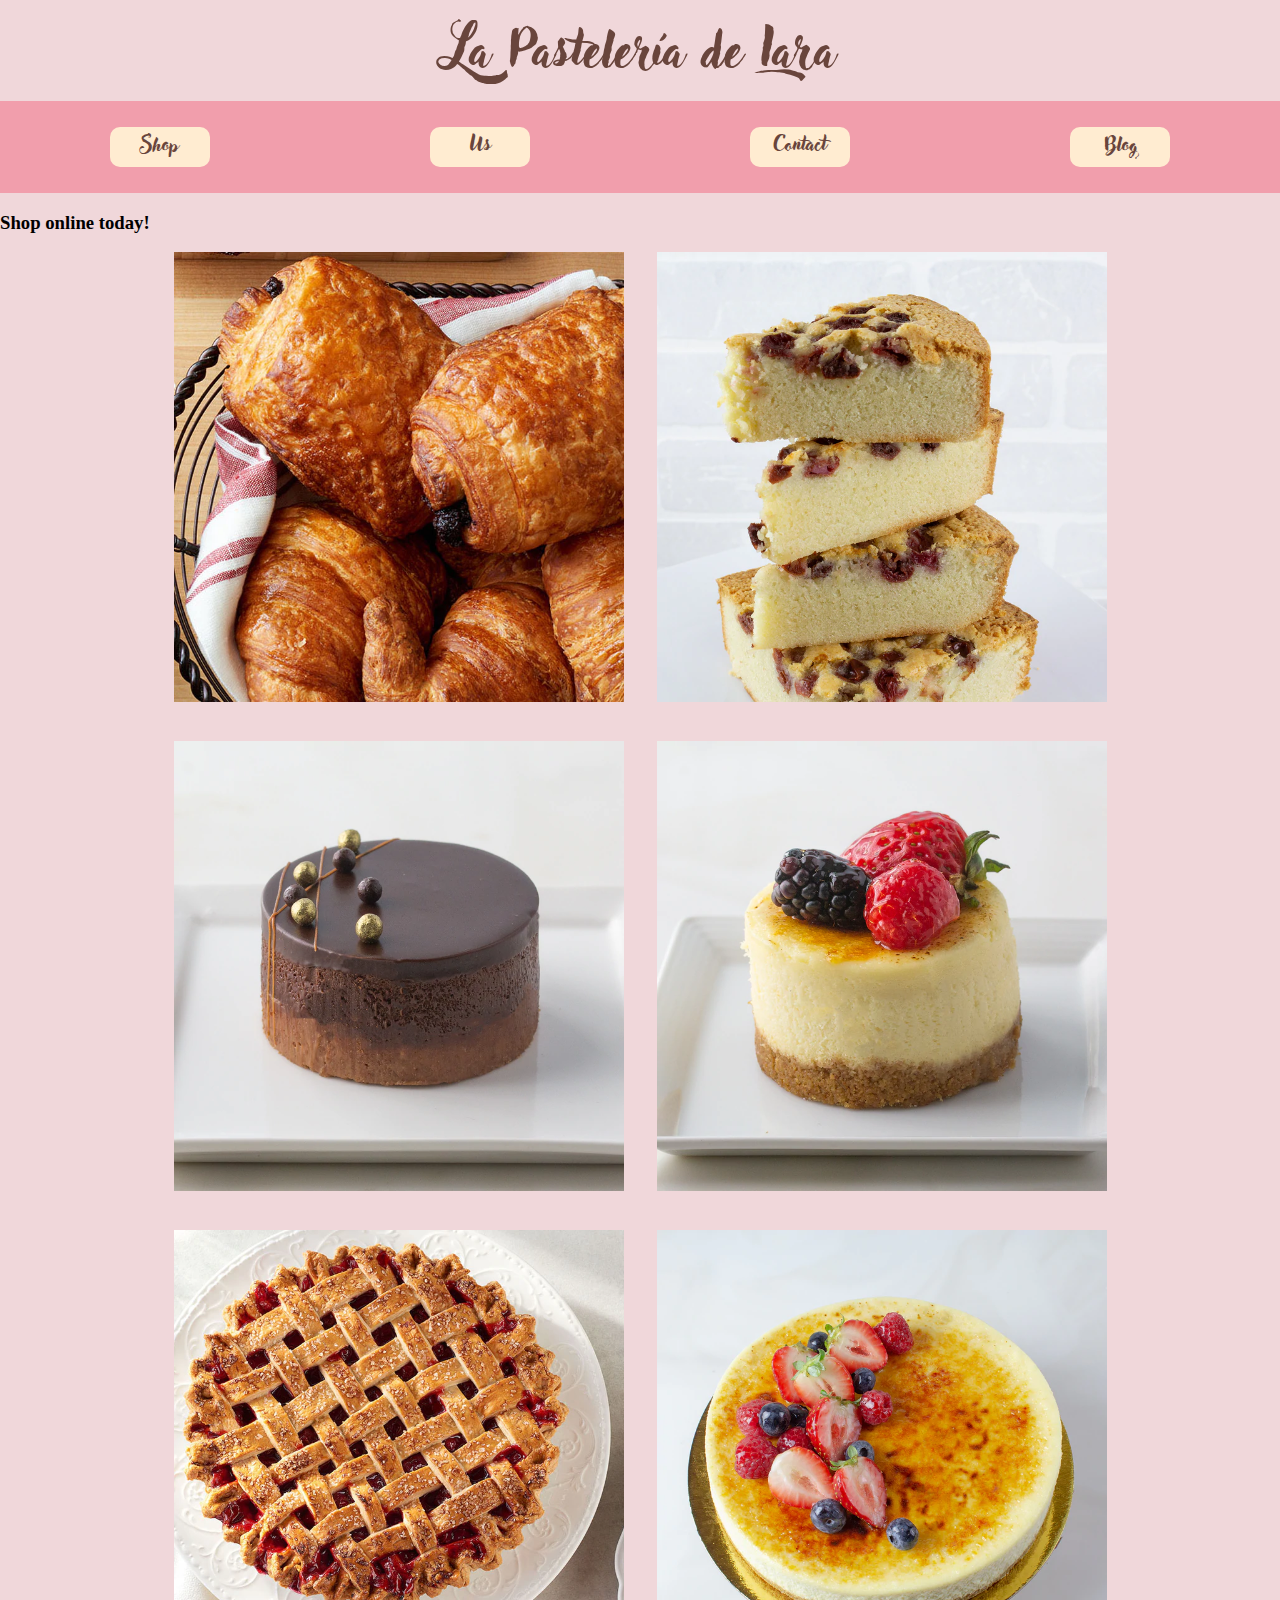
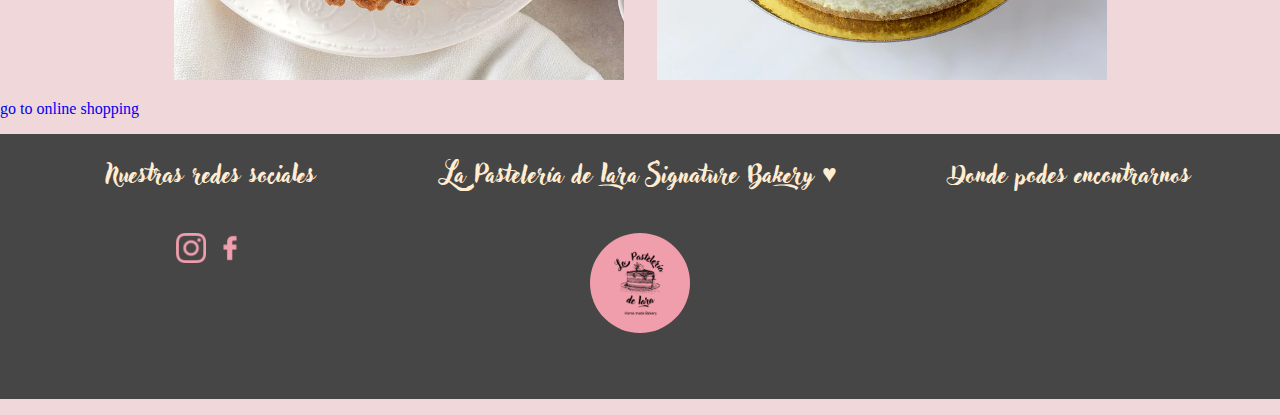
<file: Coder-Iara/index.html>
<!DOCTYPE html>
<html lang="en">
<head>
    <meta charset="UTF-8">
    <meta http-equiv="X-UA-Compatible" content="IE=edge">
    <meta name="viewport" content="width=device-width, initial-scale=1.0">
    <title>Ruaj bakery</title>
    <link rel="stylesheet" href="style.css">
</head>
<body>
    <main>
            <h1 class="titulo"><a href="index.html"></a>La Pastelería de Iara</h1>
    </main>
    <header>
        <nav class="nav-style">
            <ul class="list-style">
                <li>
                    <a href="pages/shop.html">
                        <button class="log-in" type="button">Shop</button>
                    </a>
                </li>
                <li>
                    <a href="pages/us.html">
                        <button class="log-in" type="button">Us</button>
                    </a>
                </li>
                <li>
                   <a href="pages/contact.html">
                       <button class="log-in" type="button">Contact</button>
                    </a>
                </li>
                <li>
                    <a href="pages/blog.html">
                        <button class="log-in" type="button">Blog</button>
                    </a>
                </li>
            </ul>
        </nav> 
    </header>
    <main>
        <section>
            <h3 class="shop-online">Shop online today!</h3>

            <ul class="parent-fotos">
                <li class="div1"> <img class="img1" src="images/foto1.webp" alt="Croissant" > </li>
                <li class="div2"> <img class="img2" src="images/foto2.webp" alt="Blueberry cake" ></li>
                <li class="div3"> <img class="img3" src="images/foto3.webp" alt="Chocolate cake" ></li>
                <li class="div4"> <img class="img4" src="images/foto4.webp" alt="Cheesecake" ></li>
                <li class="div5"> <img class="img5" src="images/foto5.webp" alt="pastafrola" ></li>
                <li class="div6"> <img class="img6" src="images/foto6.webp" alt="Big cheesecake" > </li>
            </ul>
        </section>
        <section>
            <a href="pages/shop.html">go to online shopping</a>
        </section>
    </main>
    <footer class="footer-class">
        <ul class="wrapper">
            <li class="one">
                <p>Nuestras redes sociales</p>
            </li>
            <li class="two">
                <p>La Pastelería de Iara Signature Bakery ♥</p>
            </li>
            <li class="three">
                <p>Donde podes encontrarnos</p>
            </li>
            <li class="four">
                <a href="https://www.instagram.com/lapasteleriadeiara/">
                    <img class="logos" src="images/logoig.png">
                </a>
                <a href="https://www.facebook.com/">
                    <img class="logos" src="images/logoface.png">
                </a>
            </li>
            <li class="five">
                <img class="logo-principal" src="images/bakery1.png">
            </li>
            <li class="six">
                <iframe src="https://www.google.com/maps/embed?pb=!1m18!1m12!1m3!1d3283.8141812590766!2d-58.4879234697223!3d-34.608860002761055!2m3!1f0!2f0!3f0!3m2!1i1024!2i768!4f13.1!3m3!1m2!1s0x95bcc9e051123d93%3A0xeeb7693e8918df78!2sAv.%20Nazca%20%26%20Av.%20%C3%81lvarez%20Jonte%2C%20Buenos%20Aires!5e0!3m2!1ses!2sar!4v1651607446875!5m2!1ses!2sar" width="150" height="150" style="border: 0;" allowfullscreen="" loading="lazy" referrerpolicy="no-referrer-when-downgrade"></iframe>
            </li>
        </ul>
    </footer>
</body>
</html>
</file>
<file: Coder-Iara/style.css>
@font-face{
    font-family: Adlery;
    src: url(fonts/Adlery-Swash-trial.ttf)
}

@media screen and (max-width: 1023px){

    .nav-style{
        background-color: rgb(241, 158, 172);
        width: 100%;
        padding: 10px 0;
    }

    .titulo{
        font-family: Adlery;
        text-align: center;
        font-size: 50px;
        color: rgb(105, 69, 60);
        font-weight: 200;
        padding: 0px;
        border: 0px;
        margin: 5px;
        margin-top: 20px;
    }
    
    .logo-principal{
        /* border: 2px solid; */
        border-radius: 50%;
        width: 120px;
    }
    
    
    a{
        text-decoration: none;
    }
    
    .logos{
        text-align:left;
        width: 50px;
    }
    
    ul{
        padding: 0px;
    }
    
    .list-style{
        display: flex;
        flex-direction: column;
        list-style: none;
        align-items: center;
        justify-content: space-around;
    
    }

    .list-style > li{
        margin: 10px;
    }
    
    body{
        background-color: rgb(240, 215, 218);
        margin: 0
    }
    
    .fotos > img{
        display: flex;
        width: 300px;
        border-radius: 7px;
    
       
    }
    
    button{
        background-color: rgb(255, 236, 209);
        border-width: 0px;
        border-radius: 10px;
        font-size: 20px;
        font-family: Adlery;
        width: 200px;
        height: 60px;
        color: rgb(105, 69, 60);
    
    }
    
    .footer-class{
        background-color: rgb(70, 70, 70);
    }
    
    .social-networks, .logo-name-footer, .map-footer{
        text-align: center;
        font-family: Adlery;
    }
    
    .wrapper{
        display: grid;
        grid-template-columns: repeat(3, 1fr);
        grid-gap: 10px;
        grid-auto-rows: minmax(50px, auto);
        list-style-type: none;
    }
    
    .wrapper > li{
        font-family: Adlery;
        color: rgb(255, 236, 209);
        text-align: center;
        margin: 0px;
        padding: 0px;
        font-size: 25px;
    }
    
    .four .five .six{
        display: flex;
        align-items: center;
    }
    
    .six > iframe{
        width: 200px;
    }

    .parent-fotos{
        display: grid;
        grid-template-columns: repeat(4, 1fr);
        grid-template-rows: repeat(3, 1fr);
        grid-column-gap: 33px;
        grid-row-gap: 35px;
        }
        
        .div1 { grid-area: 1 / 2 / 2 / 3; }
        .div2 { grid-area: 1 / 3 / 2 / 4; }
        .div3 { grid-area: 2 / 2 / 3 / 3; }
        .div4 { grid-area: 2 / 3 / 3 / 4; }
        .div5 { grid-area: 3 / 2 / 4 / 3; }
        .div6 { grid-area: 3 / 3 / 4 / 4; }

        .parent-fotos > li{
            list-style-type: none;
        }
    
        .img1, .img2, .img3, .img4, .img5, .img6{
            width: 100%;
    
        }

}

@media screen and (min-width: 1024px){
    .titulo{
        font-family: Adlery;
        text-align: center;
        font-size: 50px;
        color: rgb(105, 69, 60);
        font-weight: 200;
        padding: 0px;
        border: 0px;
        margin: 5px;
        margin-top: 20px;
    }
    
    .logo-principal{
        /* border: 2px solid; */
        border-radius: 50%;
        width: 100px;
    }
    
    .nav-style{
        background-color: rgb(241, 158, 172);
        padding: 10px 0;
    }
    
    a{
        text-decoration: none;
    }
    
    .logos{
        text-align:left;
        width: 30px;
    }
    
    ul{
        padding: 0px;
    }
    
    .list-style{
        display: flex;
        flex-direction: row;
        list-style: none;
        align-items: center;
        justify-content: space-around;
    
    }
    
    body{
        background-color: rgb(240, 215, 218);
        margin: 0
    }
    
    .fotos > img{
        display: flex;
        width: 300px;
        border-radius: 7px;
    }
    
    button{
        background-color: rgb(255, 236, 209);
        border-width: 0px;
        border-radius: 10px;
        font-size: 20px;
        font-family: Adlery;
        width: 100px;
        height: 40px;
        color: rgb(105, 69, 60);
    
    }
    
    .footer-class{
        background-color: rgb(70, 70, 70);
    }
    
    .social-networks, .logo-name-footer, .map-footer{
        text-align: center;
        font-family: Adlery;
    }
    
    .wrapper{
        display: grid;
        grid-template-columns: repeat(3, 1fr);
        grid-gap: 10px;
        grid-auto-rows: minmax(50px, auto);
    }
    
    .wrapper > li{
        font-family: Adlery;
        color: rgb(255, 236, 209);
        text-align: center;
        margin: 0px;
        padding: 0px;
        font-size: 25px;
        list-style-type: none;
    }
    
    .four .five .six{
        display: flex;
        align-items: center;
    }
    
    .parent-fotos{
        display: grid;
        grid-template-columns: repeat(4, 1fr);
        grid-template-rows: repeat(3, 1fr);
        grid-column-gap: 33px;
        grid-row-gap: 35px;
        }
        
        .div1 { grid-area: 1 / 2 / 2 / 3; }
        .div2 { grid-area: 1 / 3 / 2 / 4; }
        .div3 { grid-area: 2 / 2 / 3 / 3; }
        .div4 { grid-area: 2 / 3 / 3 / 4; }
        .div5 { grid-area: 3 / 2 / 4 / 3; }
        .div6 { grid-area: 3 / 3 / 4 / 4; }

    .parent-fotos > li{
        list-style-type: none;
    }

    .img1, .img2, .img3, .img4, .img5, .img6{
        width: 450px;

    }
}

    /* Animaciones */

.titulo {
  animation-name: logoAnimation;
  animation-duration: 2s;
  animation-timing-function: ease-in-out;
  animation-delay: 1;
  animation-iteration-count: infinite;
  animation-direction: normal;
  animation-fill-mode: forwards;
  animation-play-state: initial;
}

@keyframes logoAnimation {
  0% {
    opacity: 0;
    transform: translateX(-100px);
  }
  20%,80% {
    opacity: 1;
    transform: translateX(0);
  }
  100% {
    opacity: 0;
    transform: translateX(100px);}
}
</file>
